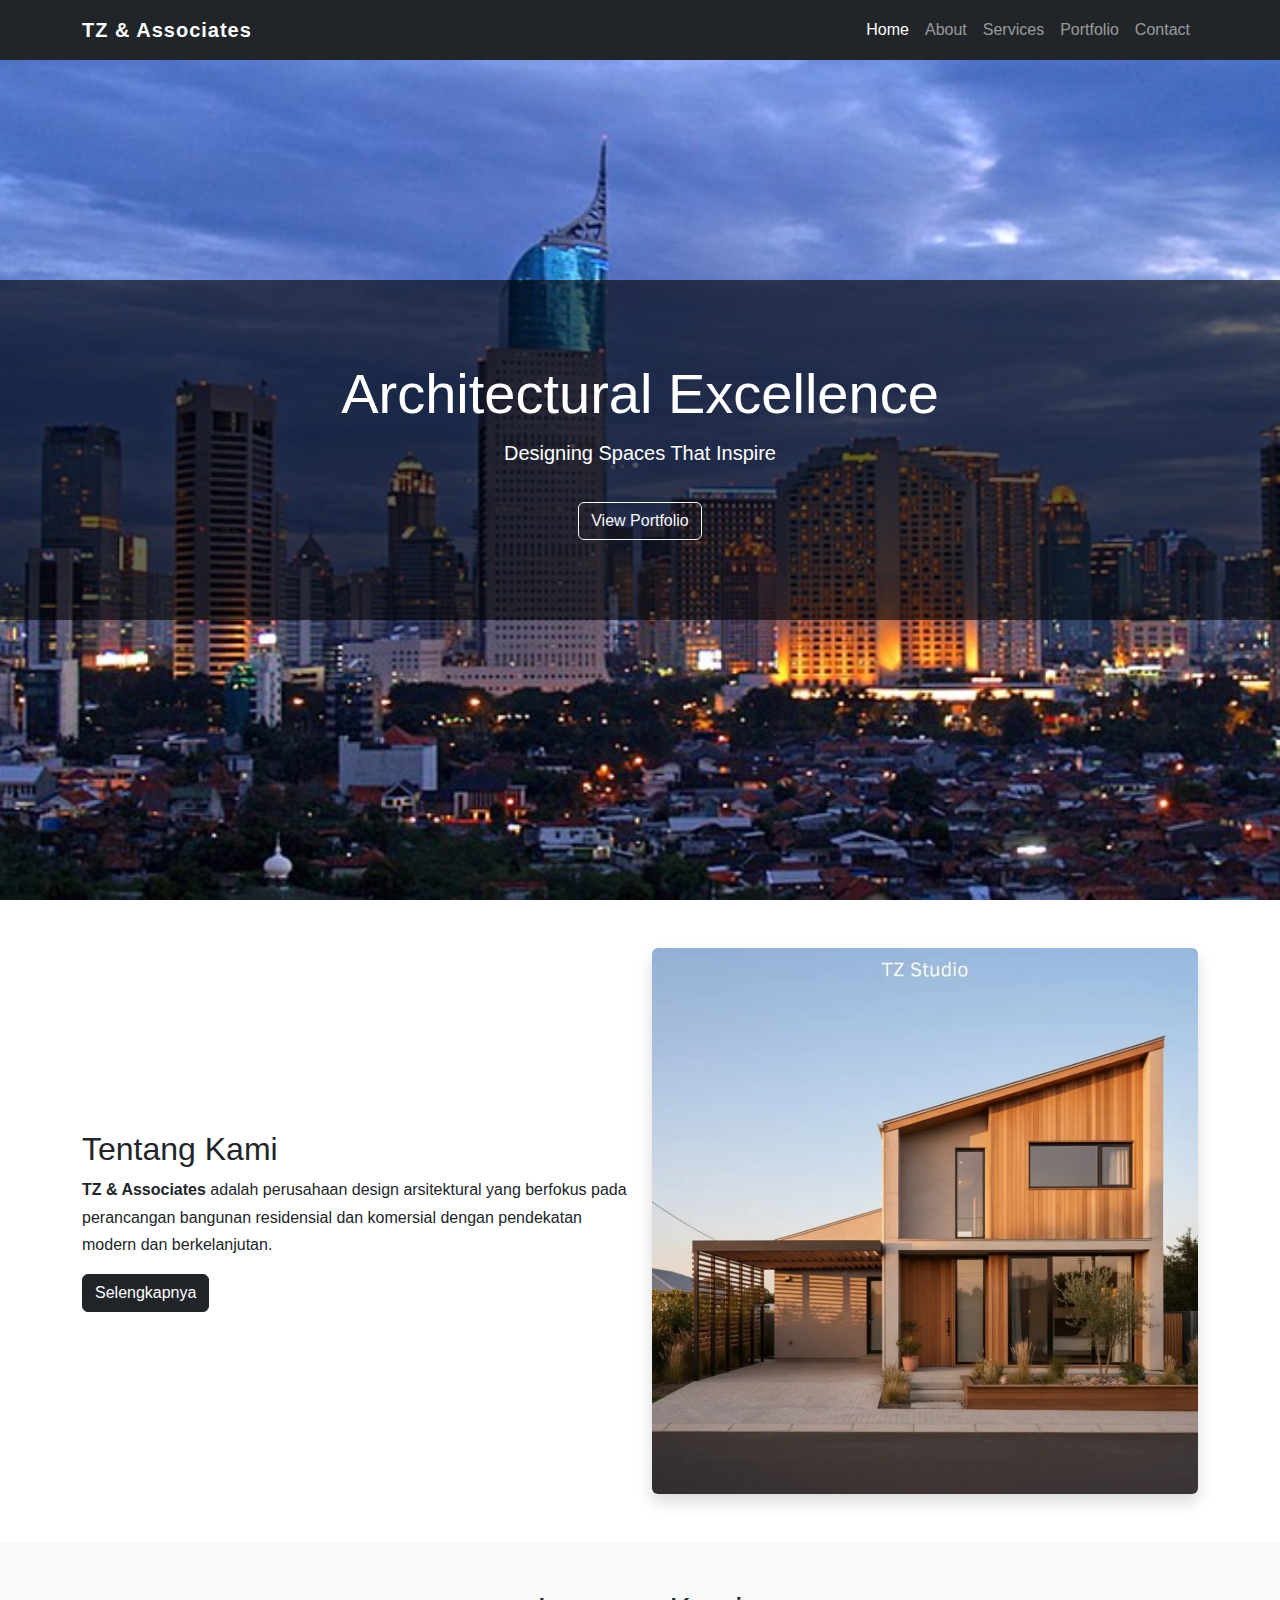
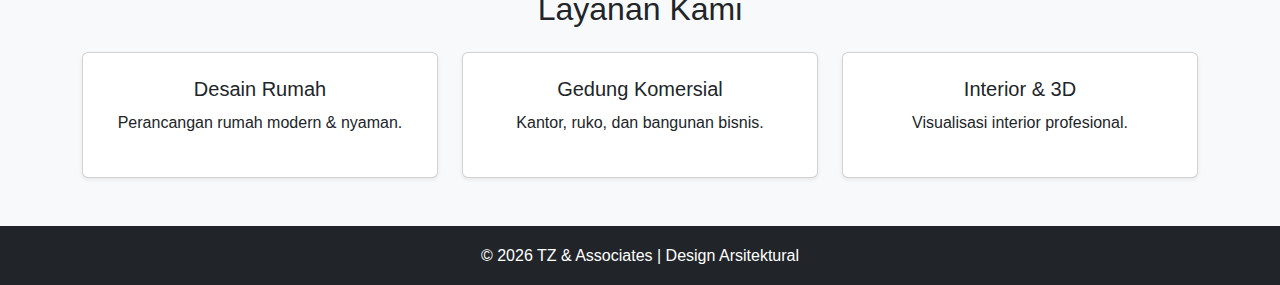
<file: index.html>
<!DOCTYPE html>
<html lang="id">
<head>
    <meta charset="UTF-8">
    <title>TZ & Associates | Design Arsitektural</title>
    <meta name="viewport" content="width=device-width, initial-scale=1">

    <!-- Bootstrap CSS -->
    <link href="https://cdn.jsdelivr.net/npm/bootstrap@5.3.2/dist/css/bootstrap.min.css" rel="stylesheet">

    <!-- Custom CSS -->
    <link rel="stylesheet" href="css/style.css">
</head>
<body>

<!-- ================== NAVBAR ================== -->
 <nav class="navbar navbar-expand-lg navbar-dark bg-dark fixed-top">
  <div class="container">
    <a class="navbar-brand" href="index.html">TZ & Associates</a>
    <button class="navbar-toggler" data-bs-toggle="collapse" data-bs-target="#navMenu">
      <span class="navbar-toggler-icon"></span>
    </button>

    <div class="collapse navbar-collapse" id="navMenu">
      <ul class="navbar-nav ms-auto">
        <li class="nav-item"><a class="nav-link active" href="index.html">Home</a></li>
        <li class="nav-item"><a class="nav-link" href="about.html">About</a></li>
        <li class="nav-item"><a class="nav-link" href="services.html">Services</a></li>
        <li class="nav-item"><a class="nav-link" href="portfolio.html">Portfolio</a></li>
        <li class="nav-item"><a class="nav-link" href="contact.html">Contact</a></li>
      </ul>
    </div>
  </div>
</nav>

<!--nav class="navbar navbar-expand-lg navbar-dark bg-dark fixed-top">
  <div class="container">
    <a class="navbar-brand fw-bold" href="index.html">TZ &amp; Associates</a>

    <button class="navbar-toggler" type="button" data-bs-toggle="collapse" data-bs-target="#menu">
      <span class="navbar-toggler-icon"></span>
    </button>

    <div class="collapse navbar-collapse" id="menu">
      <ul class="navbar-nav ms-auto">
        <li class="nav-item">
          <a class="nav-link" href="index.html">Beranda</a>
        </li>
        <li class="nav-item">
          <a class="nav-link" href="about.html">Tentang</a>
        </li>
        <li class="nav-item">
          <a class="nav-link" href="services.html">Layanan</a>
        </li>
        <li class="nav-item">
          <a class="nav-link" href="portfolio.html">Portofolio</a>
        </li>
        <li class="nav-item">
          <a class="nav-link" href="contact.html">Kontak</a>
        </li>
      </ul>
    </div>
  </div>
</nav-->
<!-- ================== END NAVBAR ================== -->
<section class="hero">
  <div class="hero-overlay text-center">
    <div class="container">
      <h1 class="display-4">Architectural Excellence</h1>
      <p class="lead">Designing Spaces That Inspire</p>
      <a href="portfolio.html" class="btn btn-outline-light mt-3">View Portfolio</a>
    </div>
  </div>
</section>

<!-- ================== HERO SECTION ================== -->

<!-- section class="hero text-white text-center">
  <div class="container">
    <h1 class="display-4 fw-bold">Design Arsitektur Profesional</h1>
    <p class="lead mt-3">
      Solusi arsitektur modern, fungsional, dan berkelanjutan
    </p>
    <a href="contact.html" class="btn btn-outline-light btn-lg mt-3">
      Konsultasi Gratis
    </a>
  </div>
</section -->
<!-- ================== END HERO ================== -->


<!-- ================== TENTANG SINGKAT ================== -->
<section class="container py-5">
  <div class="row align-items-center">
    <div class="col-md-6">
      <h2>Tentang Kami</h2>
      <p>
        <strong>TZ &amp; Associates</strong> adalah perusahaan design arsitektural
        yang berfokus pada perancangan bangunan residensial dan komersial
        dengan pendekatan modern dan berkelanjutan.
      </p>
      <a href="about.html" class="btn btn-dark">Selengkapnya</a>
    </div>
    <div class="col-md-6">
      <img src="images/des1a.jpg" class="img-fluid rounded shadow" alt="Proyek Arsitektur">
    </div>
  </div>
</section>
<!-- ================== END TENTANG ================== -->


<!-- ================== LAYANAN RINGKAS ================== -->
<section class="bg-light py-5">
  <div class="container text-center">
    <h2 class="mb-4">Layanan Kami</h2>

    <div class="row">
      <div class="col-md-4">
        <div class="card p-4 shadow-sm">
          <h5>Desain Rumah</h5>
          <p>Perancangan rumah modern & nyaman.</p>
        </div>
      </div>

      <div class="col-md-4">
        <div class="card p-4 shadow-sm">
          <h5>Gedung Komersial</h5>
          <p>Kantor, ruko, dan bangunan bisnis.</p>
        </div>
      </div>

      <div class="col-md-4">
        <div class="card p-4 shadow-sm">
          <h5>Interior &amp; 3D</h5>
          <p>Visualisasi interior profesional.</p>
        </div>
      </div>
    </div>
  </div>
</section>
<!-- ================== END LAYANAN ================== -->


<!-- ================== FOOTER ================== -->
<footer class="bg-dark text-white text-center p-3">
  © 2026 TZ &amp; Associates | Design Arsitektural
</footer>
<!-- ================== END FOOTER ================== -->


<!-- Bootstrap JS -->
<script src="https://cdn.jsdelivr.net/npm/bootstrap@5.3.2/dist/js/bootstrap.bundle.min.js"></script>

<!-- Active Menu JS -->
<script src="js/script.js"></script>

</body>
</html>
</file>
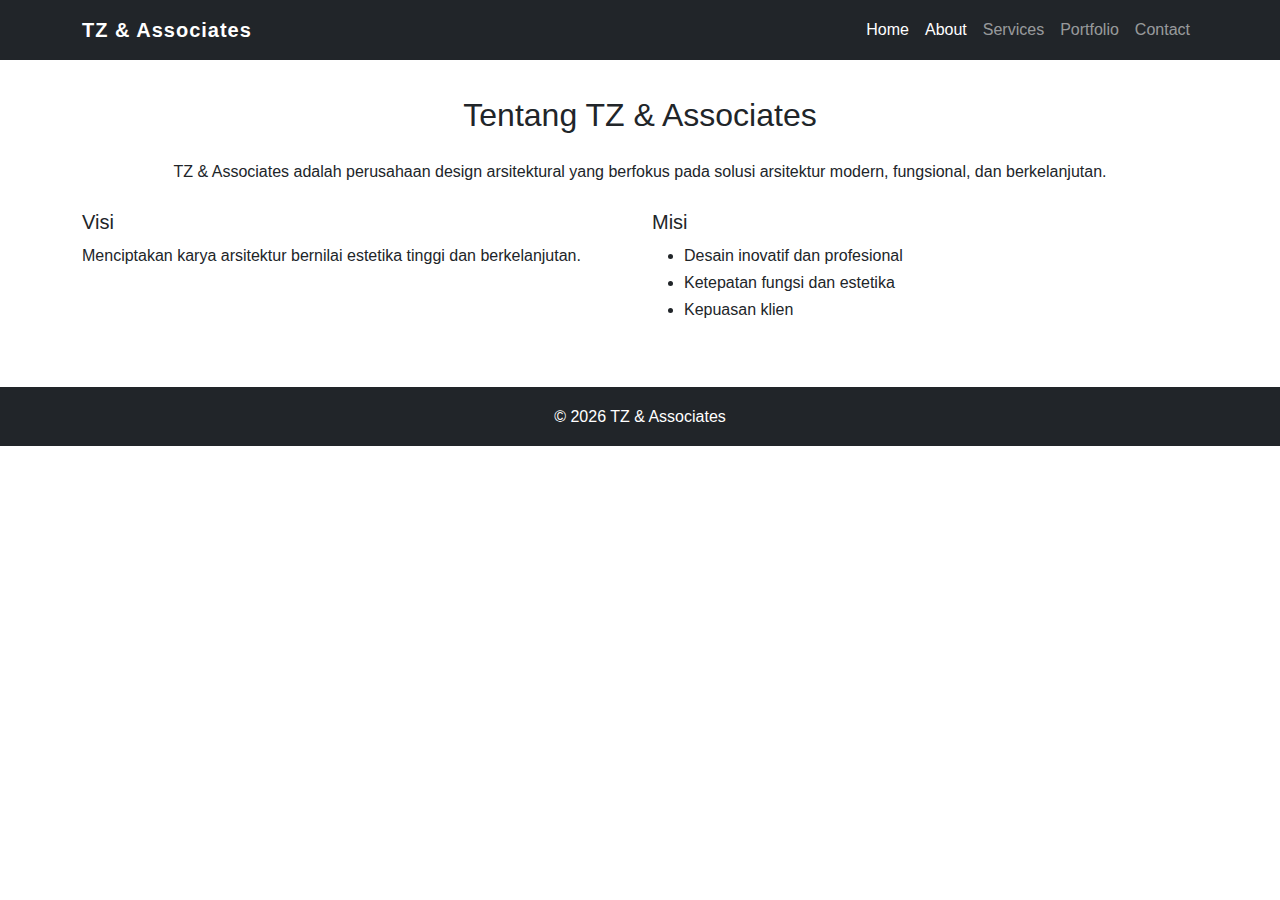
<file: about.html>
<!DOCTYPE html>
<html lang="id">
<head>
  <meta charset="UTF-8">
  <title>Tentang Kami | TZ & Associates</title>
  <meta name="viewport" content="width=device-width, initial-scale=1">
  <link href="https://cdn.jsdelivr.net/npm/bootstrap@5.3.2/dist/css/bootstrap.min.css" rel="stylesheet">
  <link rel="stylesheet" href="css/style.css">
</head>
<body>

<nav class="navbar navbar-expand-lg navbar-dark bg-dark fixed-top">
  <div class="container">
    <a class="navbar-brand" href="index.html">TZ & Associates</a>
    <button class="navbar-toggler" data-bs-toggle="collapse" data-bs-target="#navMenu">
      <span class="navbar-toggler-icon"></span>
    </button>

    <div class="collapse navbar-collapse" id="navMenu">
      <ul class="navbar-nav ms-auto">
        <li class="nav-item"><a class="nav-link active" href="index.html">Home</a></li>
        <li class="nav-item"><a class="nav-link" href="about.html">About</a></li>
        <li class="nav-item"><a class="nav-link" href="services.html">Services</a></li>
        <li class="nav-item"><a class="nav-link" href="portfolio.html">Portfolio</a></li>
        <li class="nav-item"><a class="nav-link" href="contact.html">Contact</a></li>
      </ul>
    </div>
  </div>
</nav>


<section class="container py-5 mt-5">
  <h2 class="mb-4 text-center">Tentang TZ &amp; Associates</h2>
  <p class="text-center">
    TZ &amp; Associates adalah perusahaan design arsitektural yang berfokus
    pada solusi arsitektur modern, fungsional, dan berkelanjutan.
  </p>

  <div class="row mt-4">
    <div class="col-md-6">
      <h5>Visi</h5>
      <p>Menciptakan karya arsitektur bernilai estetika tinggi dan berkelanjutan.</p>
    </div>
    <div class="col-md-6">
      <h5>Misi</h5>
      <ul>
        <li>Desain inovatif dan profesional</li>
        <li>Ketepatan fungsi dan estetika</li>
        <li>Kepuasan klien</li>
      </ul>
    </div>
  </div>
</section>

<footer class="bg-dark text-white text-center p-3">
  © 2026 TZ &amp; Associates
</footer>

<script src="https://cdn.jsdelivr.net/npm/bootstrap@5.3.2/dist/js/bootstrap.bundle.min.js"></script>
<script src="js/script.js"></script>
</body>
</html>
</file>
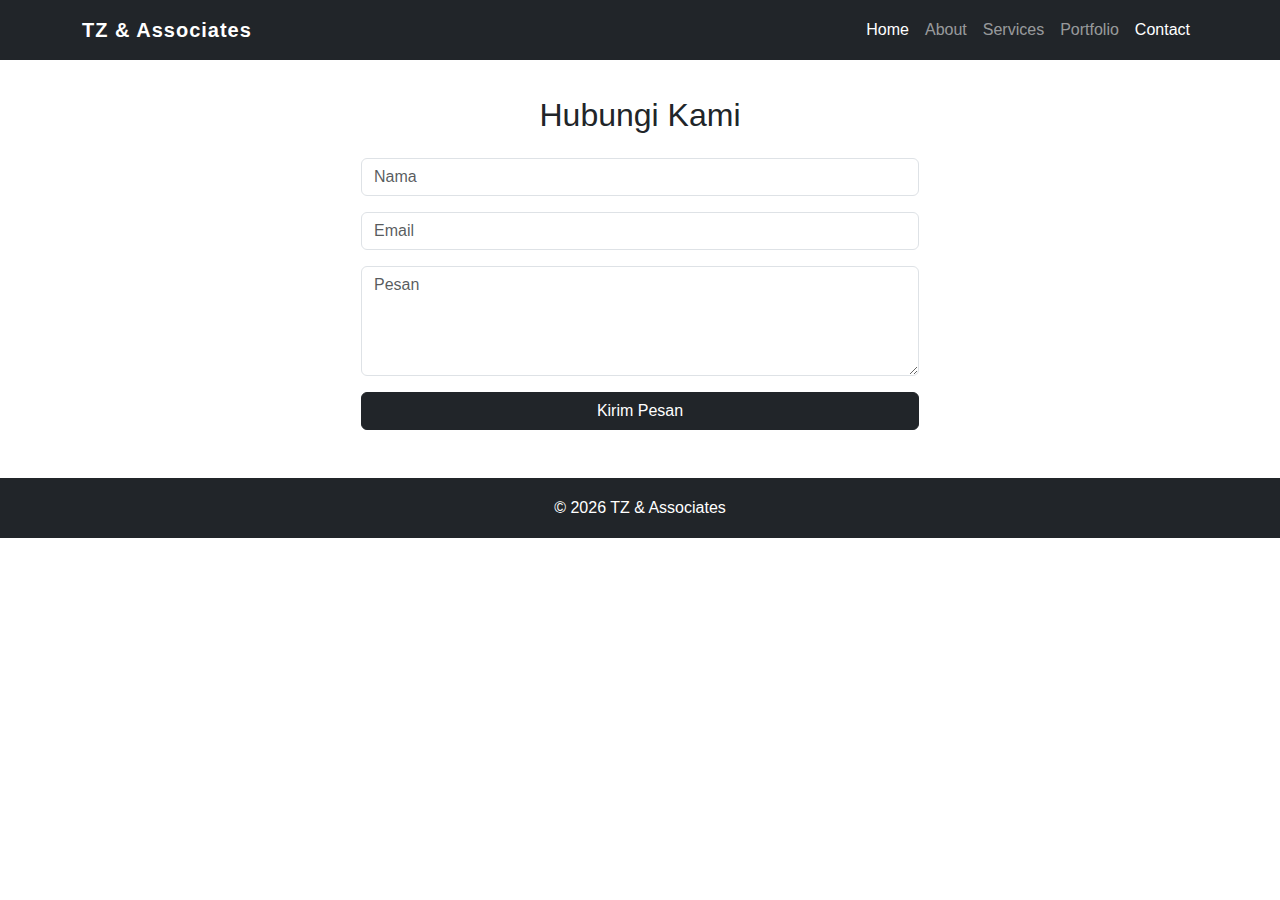
<file: contact.html>
<!DOCTYPE html>
<html lang="id">
<head>
  <meta charset="UTF-8">
  <title>Kontak | TZ & Associates</title>
  <meta name="viewport" content="width=device-width, initial-scale=1">
  <link href="https://cdn.jsdelivr.net/npm/bootstrap@5.3.2/dist/css/bootstrap.min.css" rel="stylesheet">
  <link rel="stylesheet" href="css/style.css">
</head>
<body>

<nav class="navbar navbar-expand-lg navbar-dark bg-dark fixed-top">
  <div class="container">
    <a class="navbar-brand" href="index.html">TZ & Associates</a>
    <button class="navbar-toggler" data-bs-toggle="collapse" data-bs-target="#navMenu">
      <span class="navbar-toggler-icon"></span>
    </button>

    <div class="collapse navbar-collapse" id="navMenu">
      <ul class="navbar-nav ms-auto">
        <li class="nav-item"><a class="nav-link active" href="index.html">Home</a></li>
        <li class="nav-item"><a class="nav-link" href="about.html">About</a></li>
        <li class="nav-item"><a class="nav-link" href="services.html">Services</a></li>
        <li class="nav-item"><a class="nav-link" href="portfolio.html">Portfolio</a></li>
        <li class="nav-item"><a class="nav-link" href="contact.html">Contact</a></li>
      </ul>
    </div>
  </div>
</nav>


<section class="container py-5 mt-5">
  <h2 class="text-center mb-4">Hubungi Kami</h2>
  <form class="col-md-6 mx-auto">
    <input type="text" class="form-control mb-3" placeholder="Nama">
    <input type="email" class="form-control mb-3" placeholder="Email">
    <textarea class="form-control mb-3" rows="4" placeholder="Pesan"></textarea>
    <button class="btn btn-dark w-100">Kirim Pesan</button>
  </form>
</section>

<footer class="bg-dark text-white text-center p-3">
  © 2026 TZ &amp; Associates
</footer>

<script src="https://cdn.jsdelivr.net/npm/bootstrap@5.3.2/dist/js/bootstrap.bundle.min.js"></script>
<script src="js/script.js"></script>
</body>
</html>
</file>
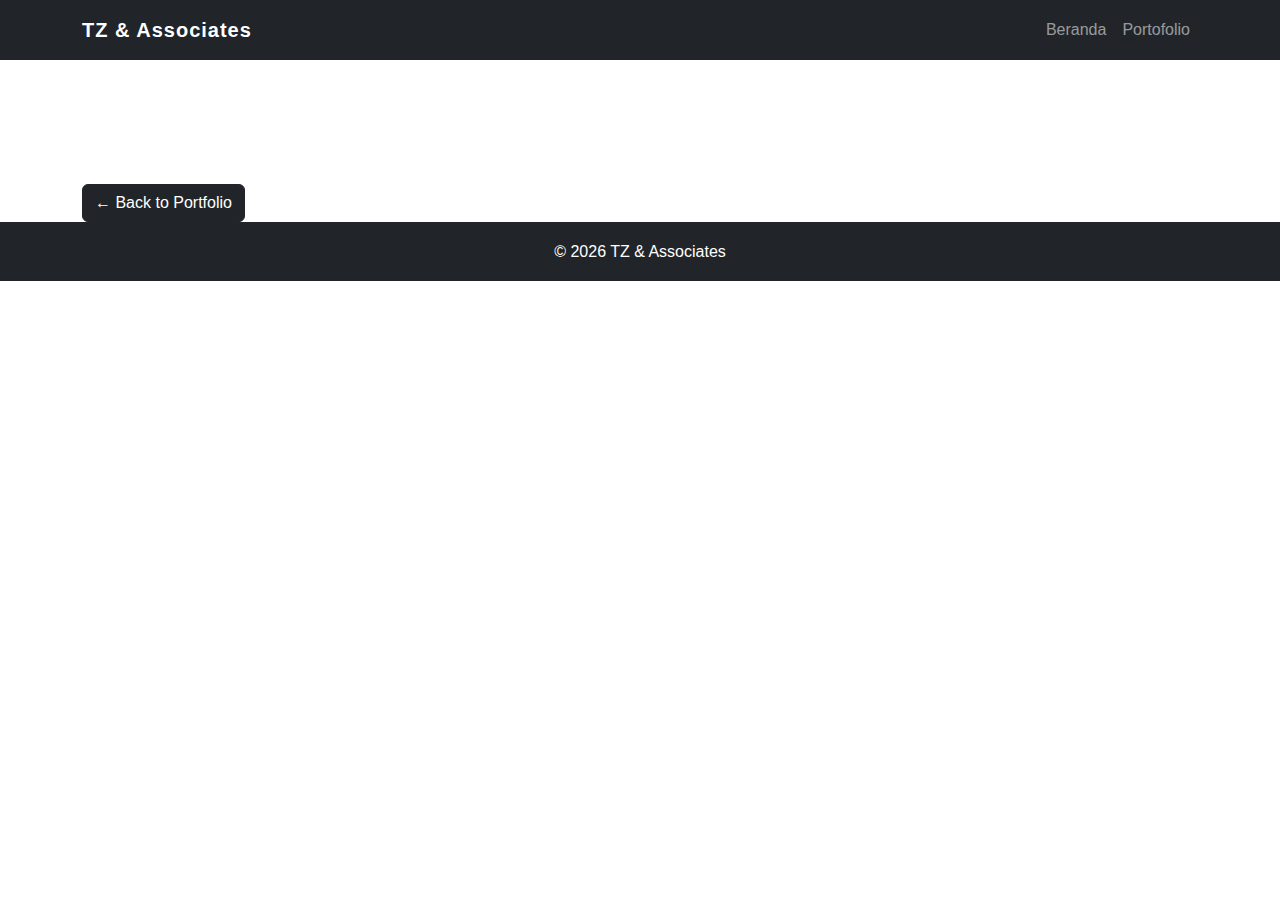
<file: portfolio-detail.html>
<!DOCTYPE html>
<html lang="id">
<head>
  <meta charset="UTF-8">
  <title>Detail Proyek | TZ & Associates</title>
  <meta name="viewport" content="width=device-width, initial-scale=1">
  <link href="https://cdn.jsdelivr.net/npm/bootstrap@5.3.2/dist/css/bootstrap.min.css" rel="stylesheet">
  <link rel="stylesheet" href="css/style.css">
</head>
<body>

<!-- NAVBAR -->
<nav class="navbar navbar-expand-lg navbar-dark bg-dark fixed-top">
  <div class="container">
    <a class="navbar-brand fw-bold" href="index.html">TZ &amp; Associates</a>
    <button class="navbar-toggler" data-bs-toggle="collapse" data-bs-target="#menu">
      <span class="navbar-toggler-icon"></span>
    </button>
    <div class="collapse navbar-collapse" id="menu">
      <ul class="navbar-nav ms-auto">
        <li class="nav-item"><a class="nav-link" href="index.html">Beranda</a></li>
        <li class="nav-item"><a class="nav-link" href="portfolio.html">Portofolio</a></li>
      </ul>
    </div>
  </div>
</nav>

<div class="container mt-5 pt-5">
  <h2 id="project-title"></h2>

  <img id="project-image" class="img-fluid my-4">

  <p id="project-description"></p>

  <a href="portfolio.html" class="btn btn-dark mt-3">← Back to Portfolio</a>
</div>


<!-- DETAIL >
<section class="container py-5 mt-5">
  <h2 class="mb-4">Rumah Tinggal Modern</h2>

  <img src="images/des1a.jpg" class="img-fluid rounded mb-4">

  <p>
    Proyek rumah tinggal modern dengan pendekatan desain minimalis,
    memaksimalkan pencahayaan alami dan sirkulasi udara.
  </p>

  <ul>
    <li>Lokasi: Jakarta</li>
    <li>Luas Bangunan: 250 m²</li>
    <li>Tahun: 2025</li>
  </ul>

  <a href="portfolio.html" class="btn btn-dark mt-3">← Kembali ke Portofolio</a>
</section-->

<footer class="bg-dark text-white text-center p-3">
  © 2026 TZ &amp; Associates
</footer>

<script src="https://cdn.jsdelivr.net/npm/bootstrap@5.3.2/dist/js/bootstrap.bundle.min.js"></script>
<script src="js/script.js"></script>
</body>
</html>
</file>
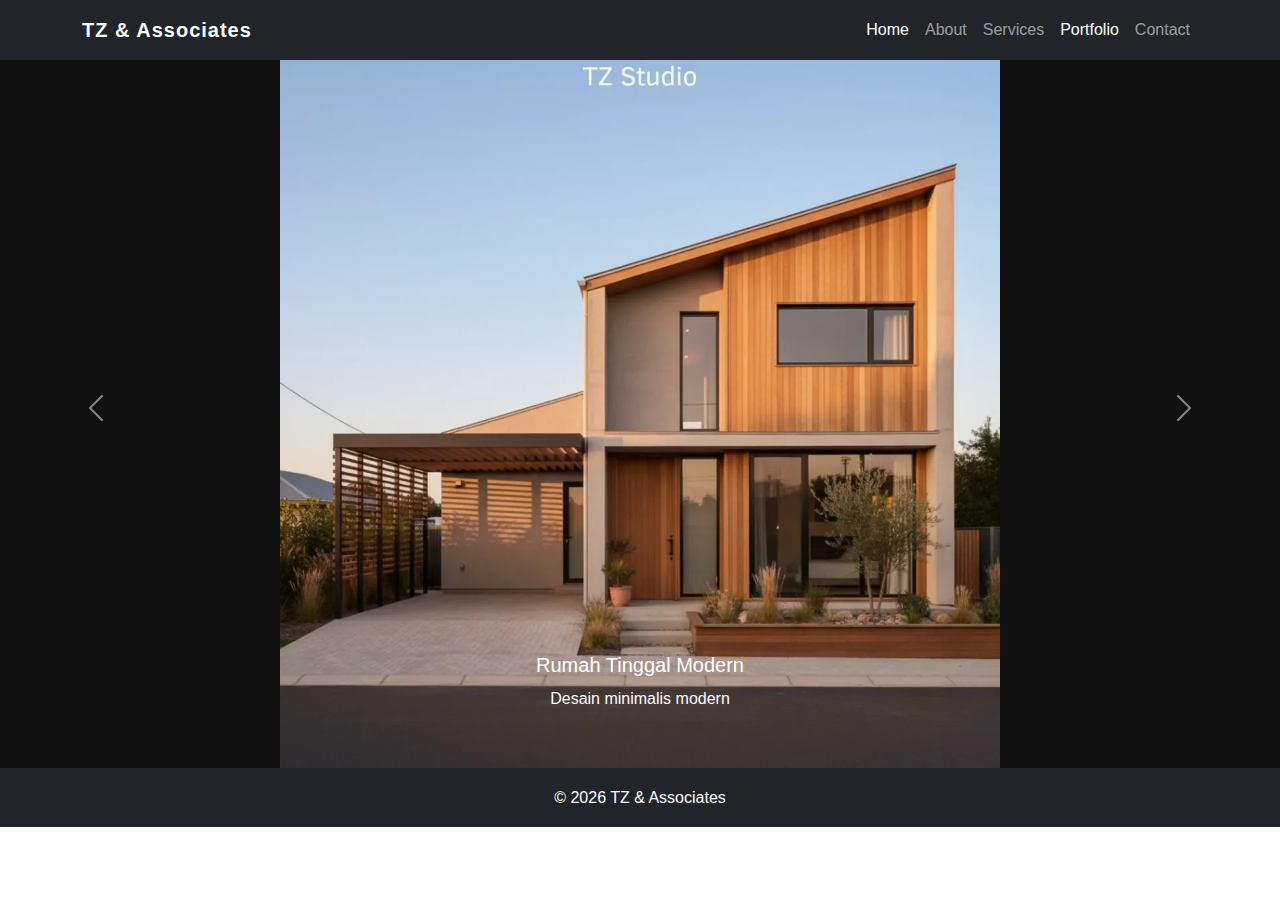
<file: portfolio.html>
<!DOCTYPE html>
<html lang="id">
<head>
  <meta charset="UTF-8">
  <title>Portofolio | TZ & Associates</title>
  <meta name="viewport" content="width=device-width, initial-scale=1">
  <link href="https://cdn.jsdelivr.net/npm/bootstrap@5.3.2/dist/css/bootstrap.min.css" rel="stylesheet">
  <link rel="stylesheet" href="css/style.css">
</head>
<body>

<nav class="navbar navbar-expand-lg navbar-dark bg-dark fixed-top">
  <div class="container">
    <a class="navbar-brand" href="index.html">TZ & Associates</a>
    <button class="navbar-toggler" data-bs-toggle="collapse" data-bs-target="#navMenu">
      <span class="navbar-toggler-icon"></span>
    </button>

    <div class="collapse navbar-collapse" id="navMenu">
      <ul class="navbar-nav ms-auto">
        <li class="nav-item"><a class="nav-link active" href="index.html">Home</a></li>
        <li class="nav-item"><a class="nav-link" href="about.html">About</a></li>
        <li class="nav-item"><a class="nav-link" href="services.html">Services</a></li>
        <li class="nav-item"><a class="nav-link" href="portfolio.html">Portfolio</a></li>
        <li class="nav-item"><a class="nav-link" href="contact.html">Contact</a></li>
      </ul>
    </div>
  </div>
</nav>

<section class="container-fluid p-0 mt-5">

<div id="portfolioCarousel" class="carousel slide" data-bs-ride="carousel" data-bs-interval="4000">
  <div class="carousel-inner">

    <div class="carousel-item active">
      <a href="portfolio-detail.html?id=1">
        <img src="images/des1a.jpg" class="d-block w-100 portfolio-img"
        alt="Rumah Modern">
        <div class="carousel-caption d-none d-md-block">
            <h5>Rumah Tinggal Modern</h5>
            <p>Desain minimalis modern</p>
        </div>
      </a>
    </div>

    <div class="carousel-item">
      <a href="portfolio-detail.html?id=2">
        <img src="images/des2.jpg" class="d-block w-100 portfolio-img"
        alt="Gedung Perkantoran">
        <div class="carousel-caption d-none d-md-block">
            <h5>Gedung Perkantoran</h5>
            <p>Bangunan Komersial Modern</p>
        </div>
      </a>
    </div>

    <div class="carousel-item">
      <a href="portfolio-detail.html?id=3">
        <img src="images/des3a.jpg" class="d-block w-100 portfolio-img"
        alt="Interior Premium">
        <div class="carousel-caption d-none d-md-block">
            <h5>Interior Premium</h5>
            <p>Interior Elegan & Fungsional</p>
        </div>
      </a>
    </div>

  </div>

  <button class="carousel-control-prev" data-bs-target="#portfolioCarousel" data-bs-slide="prev">
    <span class="carousel-control-prev-icon"></span>
  </button>

  <button class="carousel-control-next" data-bs-target="#portfolioCarousel" data-bs-slide="next">
    <span class="carousel-control-next-icon"></span>
  </button>

</div>

</section>


<!--section class="container-fluid p-0 mt-5">
  <h2 class="text-center mb-4">Portofolio Proyek</h2-->


  <!--div id="portfolioCarousel" class="carousel slide" data-bs-ride="carousel" data-bs-interval="3000"-->

    <!-- INDICATOR >
    <div class="carousel-indicators">
      <button type="button" data-bs-target="#portfolioCarousel" data-bs-slide-to="0" class="active"></button>
      <button type="button" data-bs-target="#portfolioCarousel" data-bs-slide-to="1"></button>
      <button type="button" data-bs-target="#portfolioCarousel" data-bs-slide-to="2"></button>
    </div-->

    <!-- SLIDE >  
    <div class="carousel-inner"-->

      <!-- ITEM 1 >
      <div class="carousel-item active">
        <a href="portfolio-detail.html">
          <img src="images/des1a.jpg" class="d-block w-100 portfolio-img" alt="Rumah Modern">
          <div class="carousel-caption d-none d-md-block">
            <h5>Rumah Tinggal Modern</h5>
            <p>Desain minimalis modern</p>
          </div>
        </a>
      </div-->

      <!-- ITEM 2 >
      <div class="carousel-item">
        <a href="portfolio-detail.html">
          <img src="images/des1b.jpg" class="d-block w-100 portfolio-img" alt="Gedung Kantor">
          <div class="carousel-caption d-none d-md-block">
            <h5>Gedung Perkantoran</h5>
            <p>Bangunan komersial modern</p>
          </div>
        </a>
      </div-->

      <!-- ITEM 3>
      <div class="carousel-item">
        <a href="portfolio-detail.html">
          <img src="images/des1c.jpg" class="d-block w-100 portfolio-img" alt="Interior">
          <div class="carousel-caption d-none d-md-block">
            <h5>Interior Premium</h5>
            <p>Interior elegan & fungsional</p>
          </div>
        </a>
      </div-->

    <!--/div-->

    <!-- CONTROL >
    <button class="carousel-control-prev" type="button" data-bs-target="#portfolioCarousel" data-bs-slide="prev">
      <span class="carousel-control-prev-icon"></span>
    </button>

    <button class="carousel-control-next" type="button" data-bs-target="#portfolioCarousel" data-bs-slide="next">
      <span class="carousel-control-next-icon"></span>
    </button-->

  <!--/div--> 
  
<!--/section-->

<footer class="bg-dark text-white text-center p-3">
  © 2026 TZ &amp; Associates
</footer>

<script src="https://cdn.jsdelivr.net/npm/bootstrap@5.3.2/dist/js/bootstrap.bundle.min.js"></script>
<script src="js/script.js"></script>
</body>
</html>
</file>
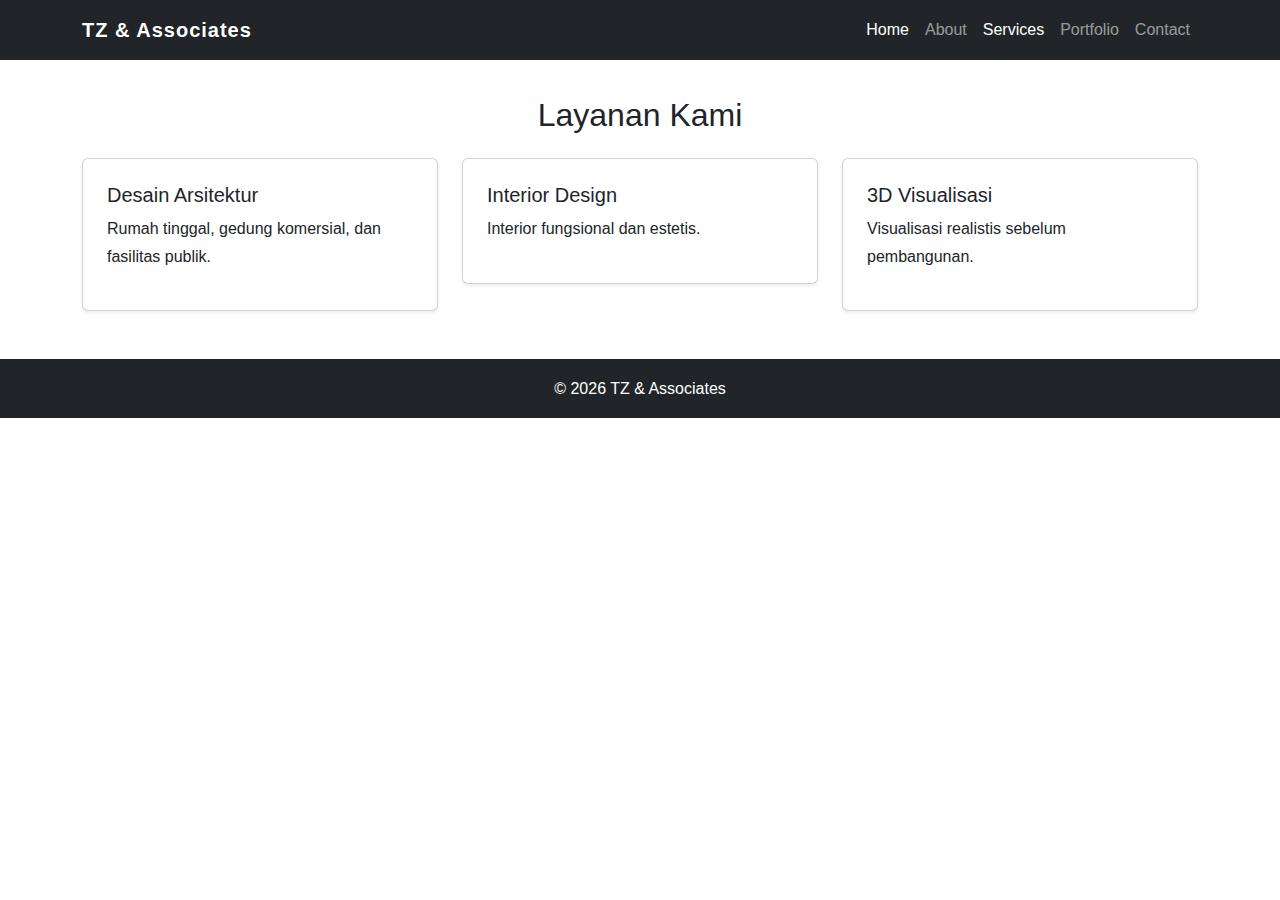
<file: services.html>
<!DOCTYPE html>
<html lang="id">
<head>
  <meta charset="UTF-8">
  <title>Layanan | TZ & Associates</title>
  <meta name="viewport" content="width=device-width, initial-scale=1">
  <link href="https://cdn.jsdelivr.net/npm/bootstrap@5.3.2/dist/css/bootstrap.min.css" rel="stylesheet">
  <link rel="stylesheet" href="css/style.css">
</head>
<body>

<nav class="navbar navbar-expand-lg navbar-dark bg-dark fixed-top">
  <div class="container">
    <a class="navbar-brand" href="index.html">TZ & Associates</a>
    <button class="navbar-toggler" data-bs-toggle="collapse" data-bs-target="#navMenu">
      <span class="navbar-toggler-icon"></span>
    </button>

    <div class="collapse navbar-collapse" id="navMenu">
      <ul class="navbar-nav ms-auto">
        <li class="nav-item"><a class="nav-link active" href="index.html">Home</a></li>
        <li class="nav-item"><a class="nav-link" href="about.html">About</a></li>
        <li class="nav-item"><a class="nav-link" href="services.html">Services</a></li>
        <li class="nav-item"><a class="nav-link" href="portfolio.html">Portfolio</a></li>
        <li class="nav-item"><a class="nav-link" href="contact.html">Contact</a></li>
      </ul>
    </div>
  </div>
</nav>


<section class="container py-5 mt-5">
  <h2 class="text-center mb-4">Layanan Kami</h2>
  <div class="row">
    <div class="col-md-4">
      <div class="card p-4 shadow-sm">
        <h5>Desain Arsitektur</h5>
        <p>Rumah tinggal, gedung komersial, dan fasilitas publik.</p>
      </div>
    </div>
    <div class="col-md-4">
      <div class="card p-4 shadow-sm">
        <h5>Interior Design</h5>
        <p>Interior fungsional dan estetis.</p>
      </div>
    </div>
    <div class="col-md-4">
      <div class="card p-4 shadow-sm">
        <h5>3D Visualisasi</h5>
        <p>Visualisasi realistis sebelum pembangunan.</p>
      </div>
    </div>
  </div>
</section>

<footer class="bg-dark text-white text-center p-3">
  © 2026 TZ &amp; Associates
</footer>

<script src="https://cdn.jsdelivr.net/npm/bootstrap@5.3.2/dist/js/bootstrap.bundle.min.js"></script>
<script src="js/script.js"></script>
</body>
</html>
</file>
<file: css/style.css>
body {
    font-family: 'Segoe UI', sans-serif;
    line-height: 1.7;
}

/* NAVBAR */
.navbar-brand {
    font-weight: bold;
    letter-spacing: 1px;
}

/* HERO */
.hero {
    height: 100vh;
    background: url('../images/gambar.jpg') center/cover no-repeat;
    display: flex;
    align-items: center;
    color: white;
}

.hero-overlay {
    background: rgba(0,0,0,0.6);
    width: 100%;
    padding: 80px 0;
}

/* PORTFOLIO */
.portfolio-img {
    width: 100%;
    height: 80vh;
    object-fit: contain;
    background-color: #111;
    cursor: pointer;
    transition: transform 0.4s ease;
}

.portfolio-img:hover {
    transform: scale(1.02);
}

/* FOOTER */
footer {
    background: #111;
    color: #aaa;
    padding: 30px 0;
    text-align: center;
}

/* RESPONSIVE */
@media (max-width: 768px) {
    .portfolio-img {
        height: 60vh;
    }
}
</file>
